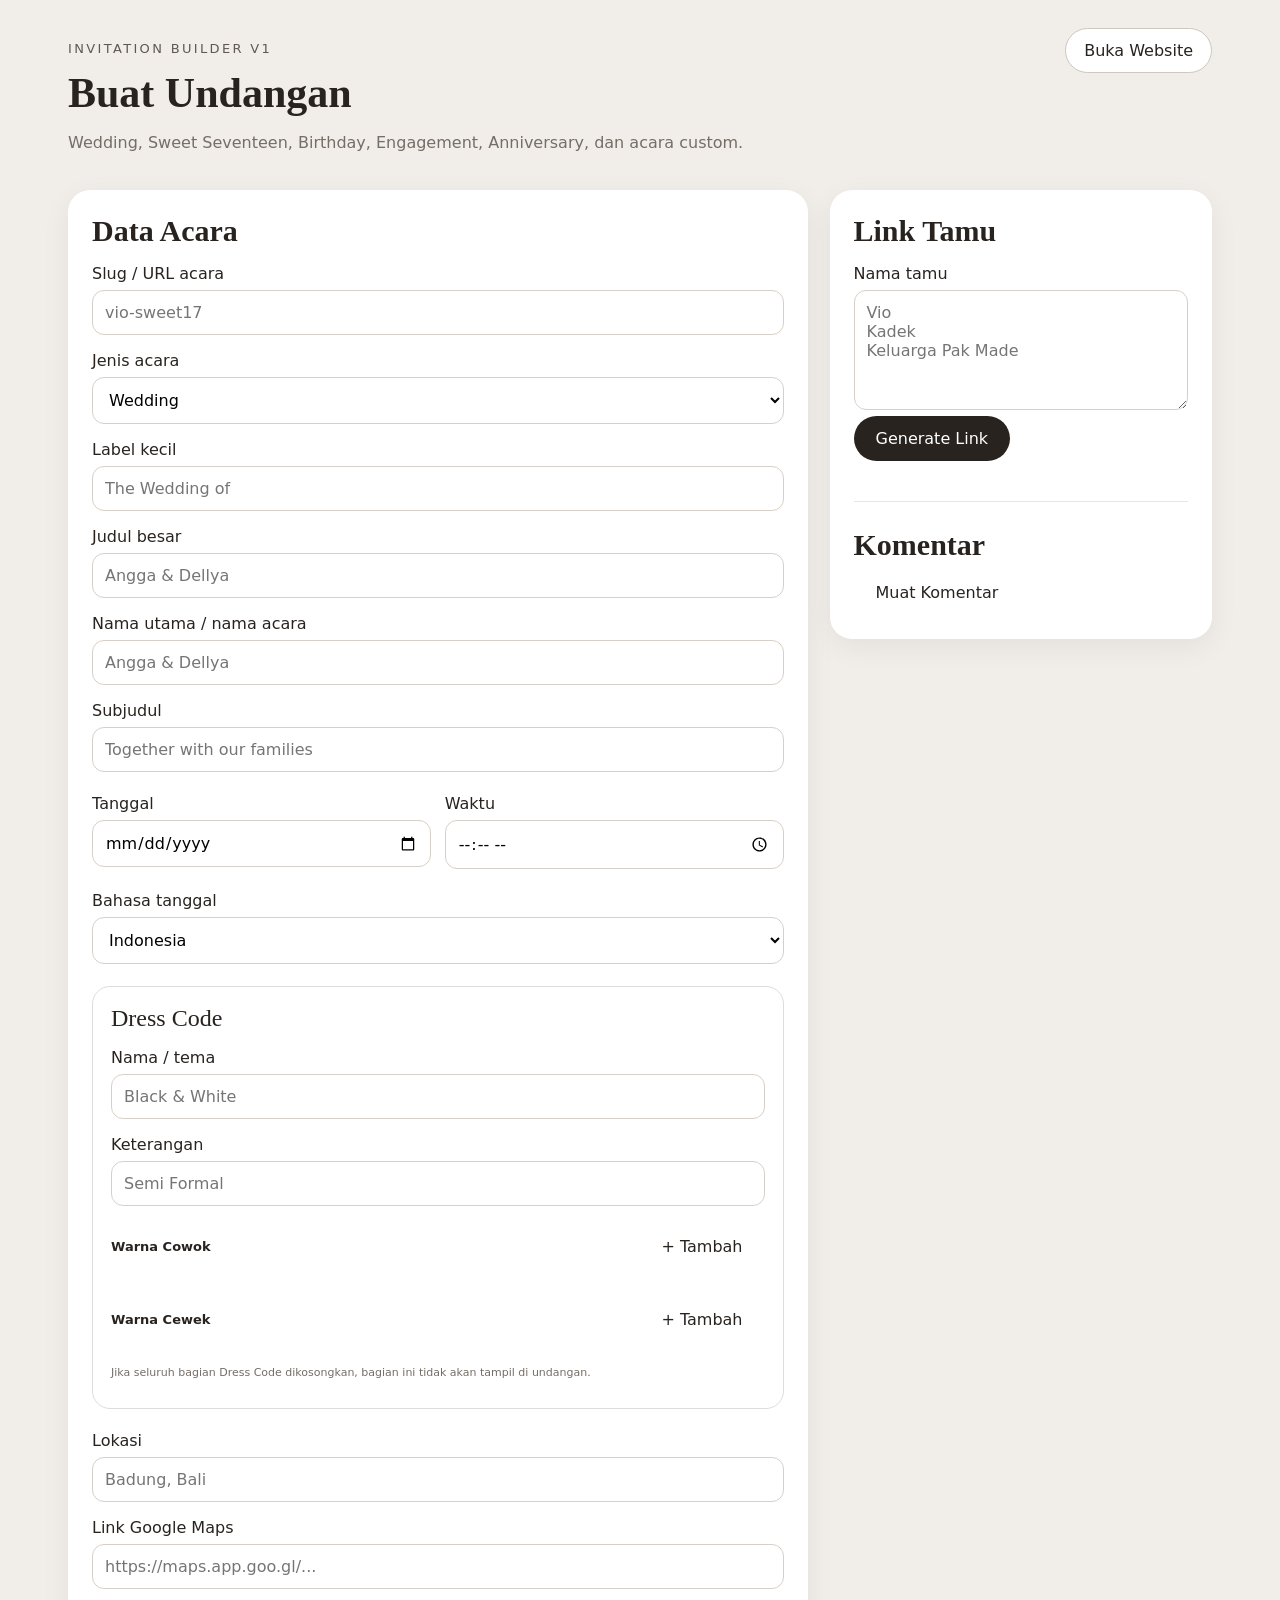
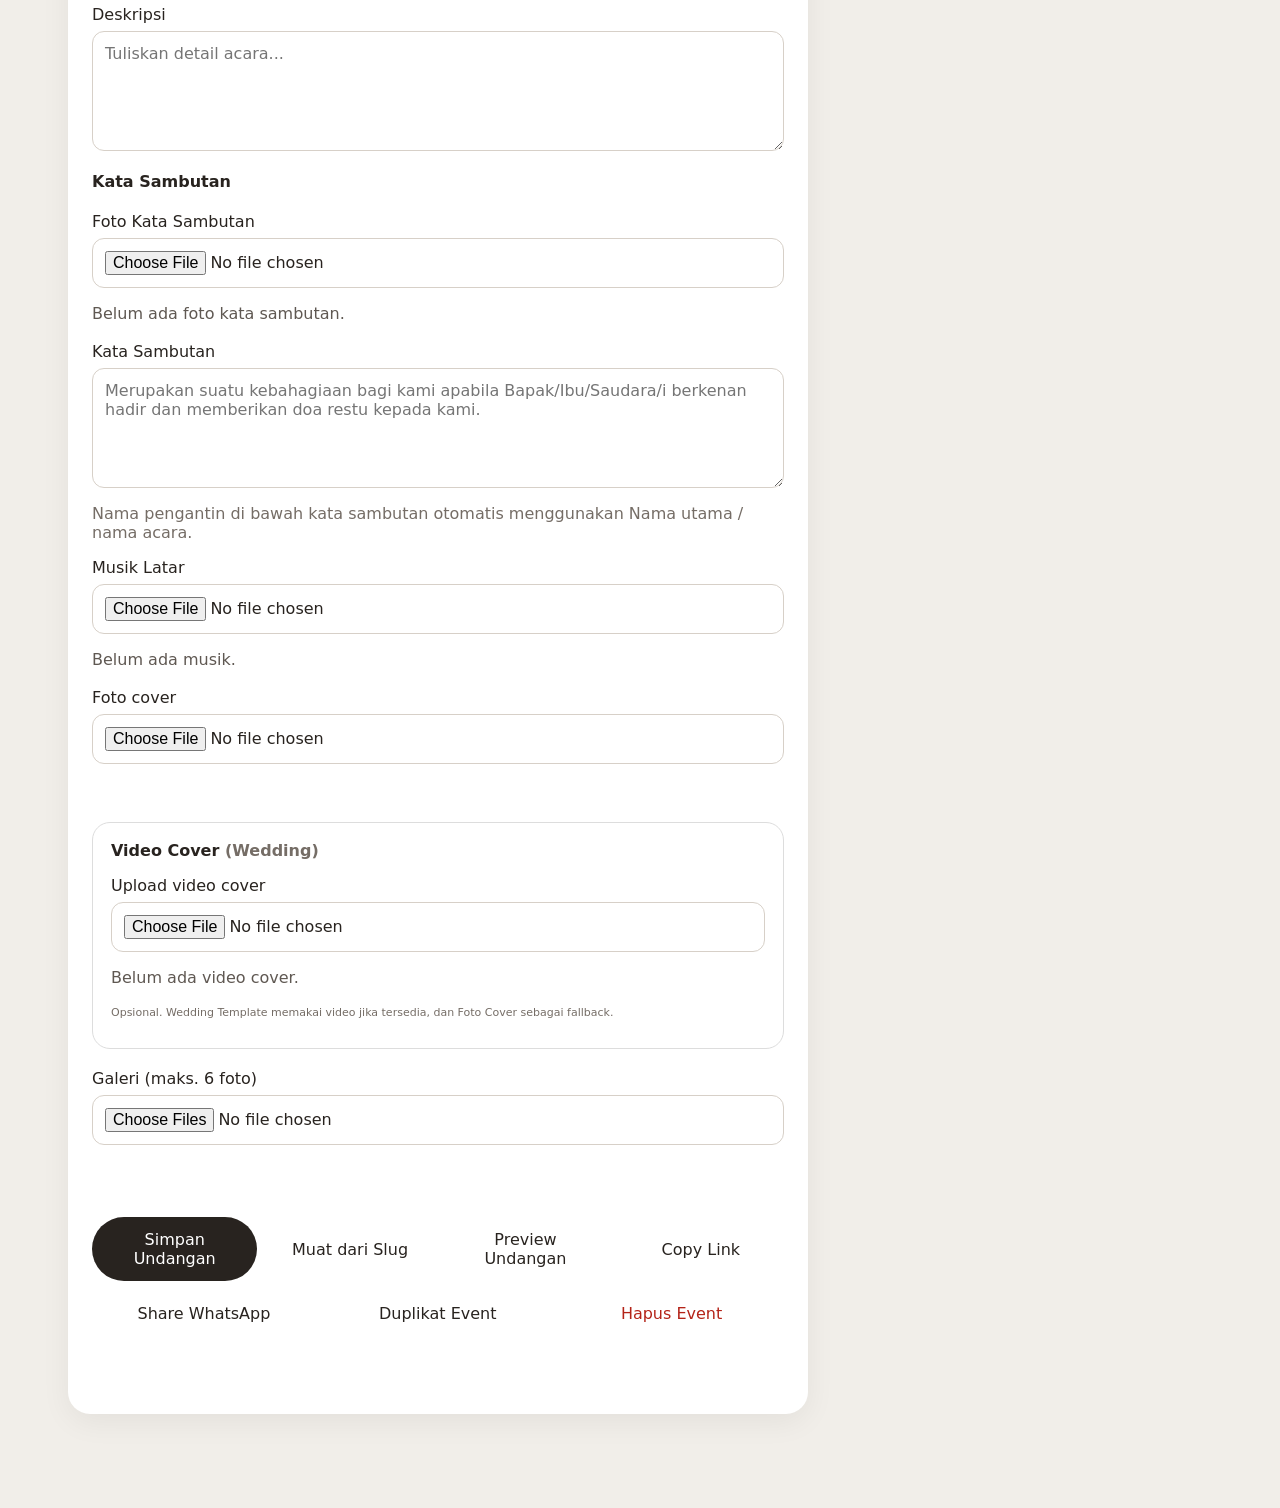
<file: admin.html>
<!doctype html>
<html lang="id">
<head>
  <meta charset="utf-8">
  <meta name="viewport" content="width=device-width,initial-scale=1">
  <title>Invitation Builder Admin</title>
  <link rel="stylesheet" href="/style.css">
</head>
<body class="admin-body">
  <main class="admin-shell">
    <header class="admin-header">
      <div>
        <p class="eyebrow dark">Invitation Builder V1</p>
        <h1>Buat Undangan</h1>
        <p class="muted">Wedding, Sweet Seventeen, Birthday, Engagement, Anniversary, dan acara custom.</p>
      </div>
      <a class="secondary-btn" href="/" target="_blank">Buka Website</a>
    </header>

    <section class="admin-grid">
      <form id="eventForm" class="card">
        <h3>Data Acara</h3>

        <label>Slug / URL acara
          <input id="slug" placeholder="vio-sweet17" maxlength="80" required>
        </label>

        <label>Jenis acara
          <select id="eventType">
            <option value="wedding">Wedding</option>
            <option value="sweet17">Sweet Seventeen</option>
            <option value="birthday">Birthday</option>
            <option value="engagement">Engagement</option>
            <option value="anniversary">Anniversary</option>
            <option value="babyshower">Baby Shower</option>
            <option value="graduation">Graduation</option>
            <option value="custom">Custom Event</option>
          </select>
        </label>

        <label>Label kecil
          <input id="eventLabel" placeholder="The Wedding of">
        </label>

        <label>Judul besar
          <input id="eventTitle" placeholder="Angga & Dellya" required>
        </label>

        <label>Nama utama / nama acara
          <input id="mainName" placeholder="Angga & Dellya">
        </label>

        <label>Subjudul
          <input id="subtitle" placeholder="Together with our families">
        </label>

        <div class="two-col">
          <label>Tanggal
            <input id="eventDate" type="date">
          </label>
          <label>Waktu
            <input id="eventTime" type="time">
          </label>
        </div>

        <label>Bahasa tanggal
          <select id="dateLanguage">
            <option value="id">Indonesia</option>
            <option value="en">English</option>
          </select>
        </label>

        <section class="dresscode-admin">
          <h4>Dress Code</h4>

          <label>Nama / tema
            <input id="dresscodeTitle" placeholder="Black & White">
          </label>

          <label>Keterangan
            <input id="dresscodeNote" placeholder="Semi Formal">
          </label>

          <div class="dresscode-color-group">
            <div class="dresscode-color-head">
              <strong>Warna Cowok</strong>
              <button type="button" id="addMaleColor" class="secondary-btn">+ Tambah</button>
            </div>
            <div id="maleColors" class="dresscode-colors"></div>
          </div>

          <div class="dresscode-color-group">
            <div class="dresscode-color-head">
              <strong>Warna Cewek</strong>
              <button type="button" id="addFemaleColor" class="secondary-btn">+ Tambah</button>
            </div>
            <div id="femaleColors" class="dresscode-colors"></div>
          </div>

          <p class="muted dresscode-help">
            Jika seluruh bagian Dress Code dikosongkan, bagian ini tidak akan tampil di undangan.
          </p>
        </section>

        <label>Lokasi
          <input id="eventLocation" placeholder="Badung, Bali">
        </label>

        <label>Link Google Maps
          <input id="mapsUrl" type="url" placeholder="https://maps.app.goo.gl/...">
        </label>

        <label>Deskripsi
          <textarea id="description" maxlength="1200" placeholder="Tuliskan detail acara..."></textarea>
        </label>

        <section class="welcome-admin">
          <h4>Kata Sambutan</h4>

          <label>Foto Kata Sambutan
            <input id="welcomePhotoInput" type="file" accept="image/*">
          </label>
          <p id="welcomePhotoInfo" class="status">Belum ada foto kata sambutan.</p>
          <img id="welcomePhotoPreview" class="preview" alt="Preview foto kata sambutan">

          <label>Kata Sambutan
            <textarea id="welcomeMessage"
                      maxlength="1200"
                      placeholder="Merupakan suatu kebahagiaan bagi kami apabila Bapak/Ibu/Saudara/i berkenan hadir dan memberikan doa restu kepada kami."></textarea>
          </label>

          <p class="muted">
            Nama pengantin di bawah kata sambutan otomatis menggunakan Nama utama / nama acara.
          </p>
        </section>

        <label>Musik Latar
          <input id="musicInput" type="file" accept=".mp3,.m4a,.aac,audio/mpeg,audio/mp4,audio/aac">
        </label>
        <p id="musicInfo" class="status">Belum ada musik.</p>
        <audio id="musicPreview" controls preload="metadata" style="display:none;width:100%;margin:8px 0 12px;"></audio>
        <button type="button" id="removeMusic" class="secondary-btn" style="display:none;">Hapus Musik</button>

        <label>Foto cover
          <input id="coverInput" type="file" accept="image/*">
        </label>
        <p id="coverInfo" class="status"></p>
        <img id="coverPreview" class="preview" alt="Preview cover">

        <section id="videoCoverSection" class="video-cover-admin">
          <h4>Video Cover <span class="muted">(Wedding)</span></h4>

          <label>Upload video cover
            <input id="coverVideoInput"
                   type="file"
                   accept=".mp4,.webm,video/mp4,video/webm">
          </label>

          <p id="coverVideoInfo" class="status">Belum ada video cover.</p>

          <video id="coverVideoPreview"
                 controls
                 muted
                 playsinline
                 preload="metadata"
                 style="display:none;width:100%;margin:8px 0 12px;border-radius:14px;"></video>

          <button type="button"
                  id="removeCoverVideo"
                  class="secondary-btn"
                  style="display:none;">
            Hapus Video Cover
          </button>

          <p class="muted video-cover-help">
            Opsional. Wedding Template memakai video jika tersedia, dan Foto Cover sebagai fallback.
          </p>
        </section>

        <label>Galeri (maks. 6 foto)
          <input id="galleryInput" type="file" accept="image/*" multiple>
        </label>
        <p id="galleryInfo" class="status"></p>
        <div id="galleryPreview" class="gallery"></div>

        <div class="admin-actions">
          <button type="submit">Simpan Undangan</button>
          <button type="button" id="loadEvent" class="secondary-btn">Muat dari Slug</button>
          <button type="button" id="previewInvitation" class="secondary-btn">Preview Undangan</button>
          <button type="button" id="copyInvitationLink" class="secondary-btn">Copy Link</button>
          <button type="button" id="shareWhatsApp" class="secondary-btn">Share WhatsApp</button>
          <button type="button" id="duplicateEvent" class="secondary-btn">Duplikat Event</button>
          <button type="button" id="deleteEvent" class="secondary-btn danger-btn">Hapus Event</button>
        </div>
        <p id="saveStatus" class="status" aria-live="polite"></p>
      </form>

      <aside class="card admin-side">
        <h3>Link Tamu</h3>
        <label>Nama tamu
          <textarea id="guestList" placeholder="Vio&#10;Kadek&#10;Keluarga Pak Made"></textarea>
        </label>
        <button type="button" id="generateLinks">Generate Link</button>
        <div id="guestLinks" class="guest-links"></div>

        <hr>

        <h3>Komentar</h3>
        <button type="button" id="loadComments" class="secondary-btn">Muat Komentar</button>
        <div id="adminComments" class="comments"></div>
      </aside>
    </section>
  </main>

  <script src="/admin.js"></script>
</body>
</html>
</file>
<file: style.css>
*{box-sizing:border-box}body{margin:0;font-family:system-ui,-apple-system,Segoe UI,Roboto,sans-serif;background:#f5f2ed;color:#28231f}button,input,textarea,select{font:inherit}.hero{position:relative;min-height:640px;display:grid;place-items:center;overflow:hidden;background:#3d3833}.hero-image{position:absolute;inset:0;width:100%;height:100%;object-fit:cover;display:none}.overlay{position:absolute;inset:0;background:rgba(0,0,0,.48)}.hero-content{position:relative;z-index:1;text-align:center;color:#fff;padding:24px;max-width:620px}.eyebrow{letter-spacing:.18em;text-transform:uppercase;font-size:13px}.hero h1{font-family:Georgia,serif;font-size:clamp(42px,9vw,84px);font-weight:400;margin:12px 0 32px}.hero h2{font-size:28px;margin:6px 0 28px}.hero button,.card button{border:0;border-radius:999px;padding:13px 22px;background:#28231f;color:#fff;cursor:pointer}.hero button{background:#fff;color:#28231f}.content{max-width:820px;margin:0 auto;padding:36px 18px 72px}.hidden{display:none}.card{background:#fff;border-radius:22px;padding:24px;margin:0 0 24px;box-shadow:0 8px 30px rgba(0,0,0,.06)}.card h3{font-family:Georgia,serif;font-size:30px;margin:0 0 8px}.muted{color:#756d66}label{display:block;margin:16px 0 6px}input,textarea,select{display:block;width:100%;margin-top:7px;border:1px solid #d7d0c8;border-radius:12px;padding:12px;background:#fff}textarea{min-height:120px;resize:vertical}.status{min-height:22px;color:#5f5852}.comments-head{display:flex;justify-content:space-between;gap:16px;align-items:center;margin-top:30px;border-top:1px solid #eee4dc;padding-top:20px}.comment{padding:16px 0;border-bottom:1px solid #eee4dc}.comment strong{display:block;margin-bottom:5px}.comment time{display:block;color:#8a8179;font-size:13px;margin-top:7px}.dark{color:#5f5852}.lead{font-size:18px;color:#5f5852}.event-meta{display:grid;grid-template-columns:repeat(3,1fr);gap:12px;margin:24px 0}.event-meta div{background:#f7f3ef;border-radius:14px;padding:14px}.event-meta strong,.event-meta span{display:block}.event-meta span{margin-top:6px;color:#6b625b}.description{line-height:1.7}.gallery{display:grid;grid-template-columns:repeat(3,1fr);gap:10px}.gallery img{width:100%;aspect-ratio:1/1;object-fit:cover;border-radius:14px}.preview{display:none;max-width:100%;max-height:360px;object-fit:cover;border-radius:16px;margin-top:14px}.admin-body{background:#f1eee9}.admin-shell{max-width:1180px;margin:0 auto;padding:28px 18px 70px}.admin-header{display:flex;justify-content:space-between;gap:20px;align-items:flex-start;margin-bottom:22px}.admin-header h1{font-family:Georgia,serif;font-size:42px;margin:4px 0}.admin-grid{display:grid;grid-template-columns:minmax(0,1.45fr) minmax(300px,.75fr);gap:22px}.two-col{display:grid;grid-template-columns:1fr 1fr;gap:14px}.admin-actions{display:flex;flex-wrap:wrap;gap:10px;margin-top:18px}.secondary-btn{display:inline-flex;align-items:center;justify-content:center;border:1px solid #cfc7bf;background:#fff!important;color:#28231f!important;border-radius:999px;padding:12px 18px;text-decoration:none;cursor:pointer}.admin-side{align-self:start;position:sticky;top:18px}.admin-side hr{border:0;border-top:1px solid #eee4dc;margin:26px 0}.guest-links{margin-top:14px;display:grid;gap:10px}.guest-link-row{border:1px solid #e3ddd7;border-radius:12px;padding:10px}.guest-link-row a{display:block;font-weight:700;margin-bottom:6px;color:#28231f}.guest-link-row input{font-size:12px;margin:0}@media(max-width:800px){.admin-grid{grid-template-columns:1fr}.admin-side{position:static}.event-meta{grid-template-columns:1fr}.gallery{grid-template-columns:repeat(2,1fr)}.admin-header{flex-direction:column}.two-col{grid-template-columns:1fr}}

/* Admin Gallery Manager */

.gallery-admin-item{

  position:relative;

  overflow:hidden;

  border:1px solid var(--line,#ddd);

  border-radius:14px;

  background:#fff;

}

.gallery-admin-item img{

  width:100%;

  aspect-ratio:1/1;

  object-fit:cover;

  display:block;

}

.gallery-admin-actions{

  display:grid;

  grid-template-columns:1fr 1fr;

  gap:6px;

  padding:8px;

}

.gallery-admin-actions button{

  width:100%;

  min-width:0;

  padding:8px 6px;

  font-size:11px;

}

/* Admin Gallery Manager + Reorder */
.gallery-admin-item{
  position:relative;
  overflow:hidden;
  border:1px solid var(--line,#ddd);
  border-radius:14px;
  background:#fff;
  transition:opacity .15s ease,border-color .15s ease,transform .15s ease;
}
.gallery-admin-item.dragging{
  opacity:.45;
}
.gallery-admin-item.drag-over{
  border-color:#333;
  transform:translateY(-2px);
}
.gallery-position{
  position:absolute;
  z-index:2;
  top:8px;
  left:8px;
  width:28px;
  height:28px;
  border-radius:50%;
  display:grid;
  place-items:center;
  background:rgba(0,0,0,.72);
  color:#fff;
  font-size:11px;
}
.gallery-drag-handle{
  position:absolute;
  z-index:2;
  top:8px;
  right:8px;
  padding:6px 8px;
  border-radius:999px;
  background:rgba(255,255,255,.88);
  color:#222;
  font-size:9px;
  cursor:grab;
  user-select:none;
}
.gallery-admin-item img{
  width:100%;
  aspect-ratio:1/1;
  object-fit:cover;
  display:block;
}
.gallery-admin-actions{
  display:grid;
  grid-template-columns:1fr 1fr;
  gap:6px;
  padding:8px;
}
.gallery-admin-actions button{
  width:100%;
  min-width:0;
  padding:8px 6px;
  font-size:10px;
}
.gallery-admin-actions button:disabled{
  opacity:.35;
  cursor:not-allowed;
}

/* Dress Code Admin */
.dresscode-admin{
  margin:22px 0;
  padding:18px;
  border:1px solid var(--line,#ddd);
  border-radius:18px;
  background:rgba(255,255,255,.35);
}
.dresscode-admin h4{
  margin:0 0 8px;
  font:400 24px Georgia,serif;
}
.dresscode-color-group{
  margin-top:18px;
}
.dresscode-color-head{
  display:flex;
  justify-content:space-between;
  align-items:center;
  gap:12px;
  margin-bottom:10px;
}
.dresscode-color-head strong{
  font-size:13px;
}
.dresscode-colors{
  display:grid;
  gap:8px;
}
.dresscode-color-item{
  display:grid;
  grid-template-columns:44px 1fr 42px;
  gap:8px;
  align-items:center;
}
.dresscode-color-item input[type="color"]{
  width:44px;
  height:42px;
  padding:3px;
  border:1px solid #ddd;
  border-radius:10px;
  background:#fff;
}
.dresscode-hex{
  margin:0!important;
}
.dresscode-remove{
  min-width:42px;
  padding:8px!important;
}
.dresscode-help{
  margin-top:14px;
  font-size:11px;
}
/* Admin Comment Delete */
.admin-comment-item{
  display:grid;
  grid-template-columns:1fr auto;
  gap:12px;
  align-items:start;
}
.admin-comment-content{
  min-width:0;
}
.admin-comment-content strong{
  display:block;
  margin-bottom:5px;
}
.admin-comment-content > div{
  overflow-wrap:anywhere;
  line-height:1.5;
}
.admin-comment-meta{
  display:block;
  margin-top:7px;
  opacity:.55;
  font-size:10px;
}
.admin-comment-delete{
  align-self:start;
  min-width:70px;
  padding:8px 10px!important;
}

/* Admin Preview / Share Actions */
.admin-actions{
  display:flex;
  flex-wrap:wrap;
  gap:10px;
}
.admin-actions button{
  flex:1 1 160px;
}
@media(max-width:700px){
  .admin-actions{
    display:grid;
    grid-template-columns:1fr;
  }
  .admin-actions button{
    width:100%;
  }
}
/* Duplicate Event button */
#duplicateEvent{
  border-style:dashed;
}

/* Danger action */
.danger-btn{
  border-color:#b42318!important;
  color:#b42318!important;
}
.danger-btn:hover{
  background:#b42318!important;
  color:#fff!important;
}

/* Dress Code — Name field */
.dresscode-color-item-named{
  display:grid;
  grid-template-columns:44px 110px minmax(140px,1fr) 42px;
  gap:8px;
  align-items:center;
}
.dresscode-color-name{
  min-width:0;
}
@media(max-width:700px){
  .dresscode-color-item-named{
    grid-template-columns:44px 1fr 42px;
  }
  .dresscode-color-item-named .dresscode-color-name{
    grid-column:1 / -1;
    grid-row:2;
  }
}

/* Admin Video Cover */
.video-cover-admin{
  margin:20px 0;
  padding:18px;
  border:1px solid var(--line,#ddd);
  border-radius:18px;
  background:rgba(255,255,255,.32);
}
.video-cover-admin h4{
  margin:0 0 12px;
}
.video-cover-help{
  margin-top:10px;
  font-size:11px;
}
</file>
